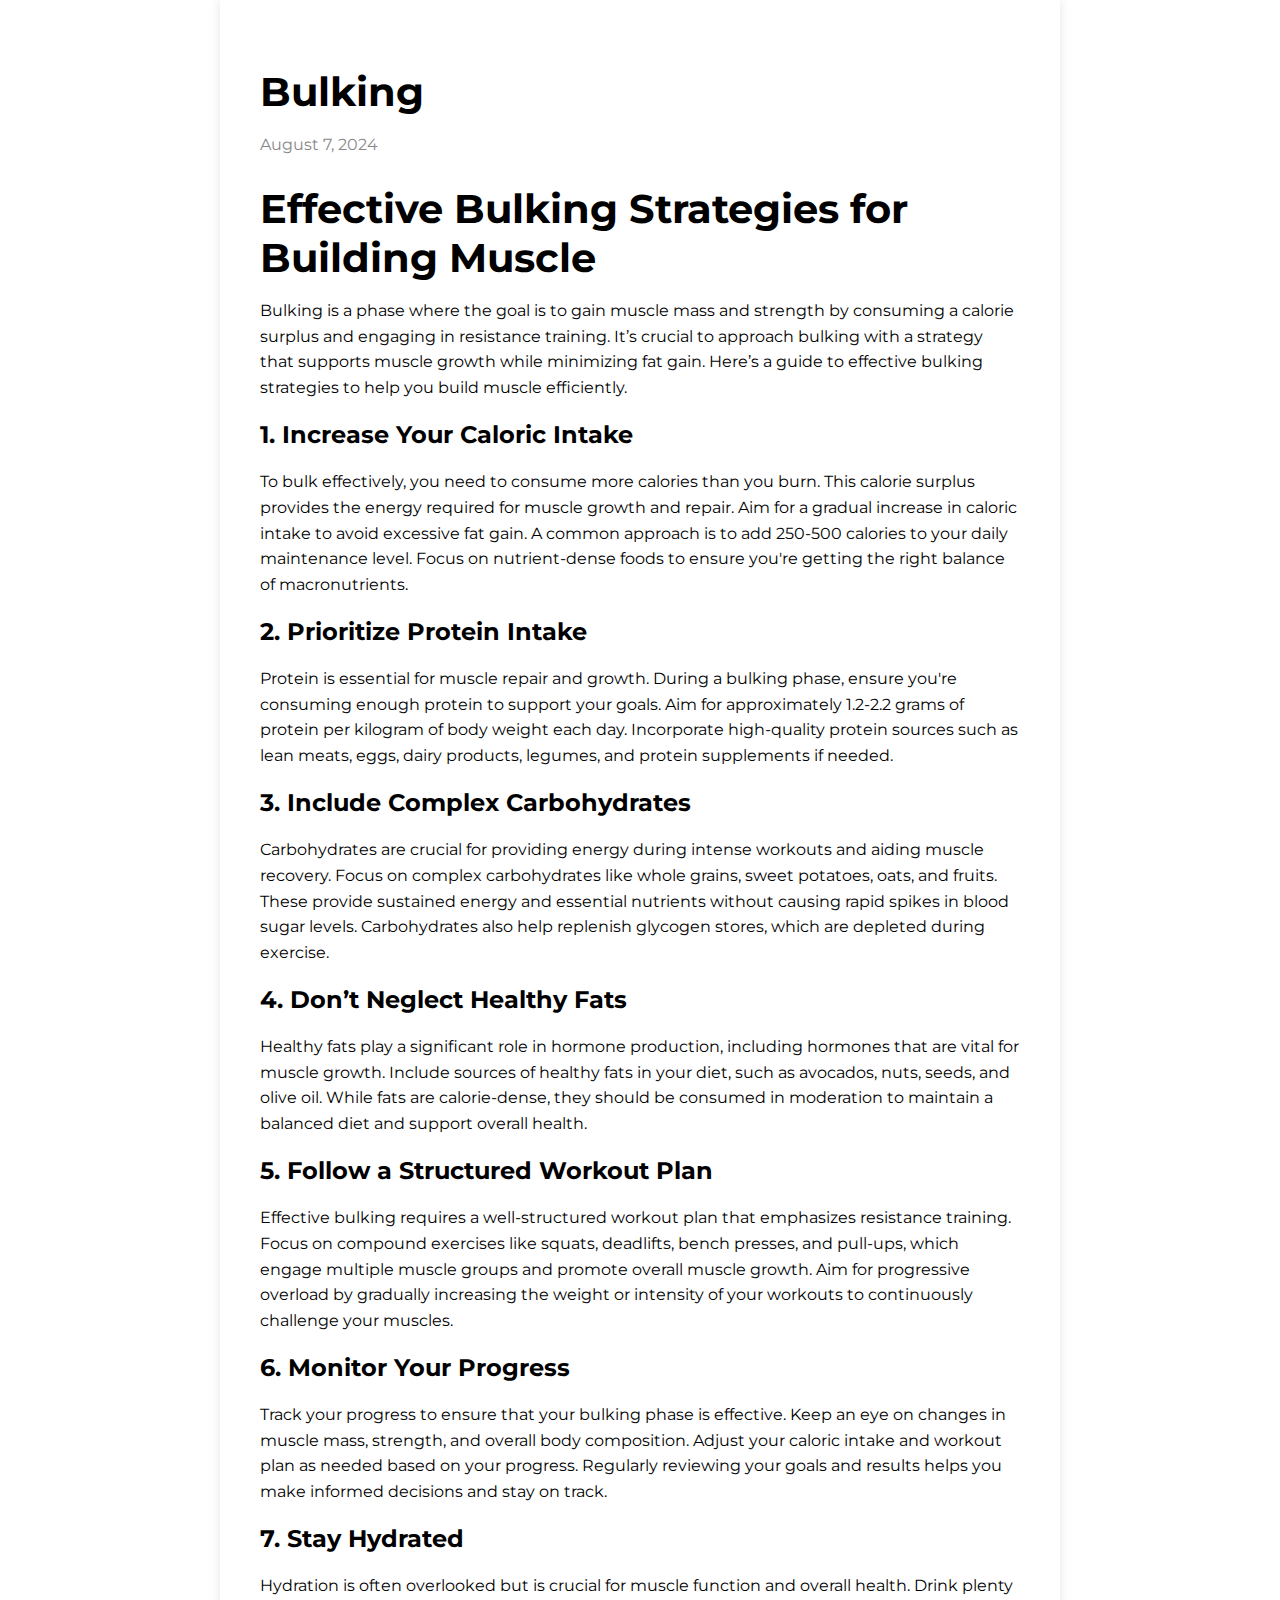
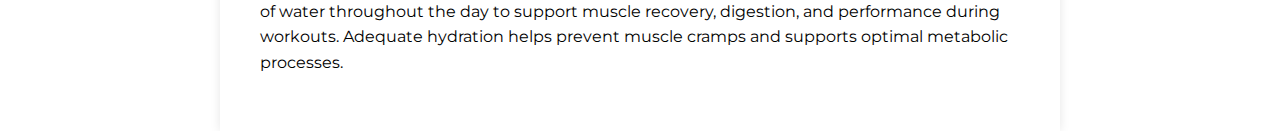
<file: blogs/bulking.html>
<!DOCTYPE html>
<html lang="en">
<head>
    <meta charset="UTF-8">
    <meta name="viewport" content="width=device-width, initial-scale=1.0">
    <link rel="icon" href="assets/ramennoodels.png" type="image/png">
    <link rel="preconnect" href="https://fonts.googleapis.com">
<link rel="preconnect" href="https://fonts.gstatic.com" crossorigin>
<link href="https://fonts.googleapis.com/css2?family=Montserrat:ital,wght@0,100..900;1,100..900&family=Space+Grotesk:wght@300..700&display=swap" rel="stylesheet">
    <link rel="stylesheet" href="blog.css">
    <title>Bulking</title>
    <link rel="stylesheet" href="blog.css">
</head>
<body>
    <div class="container">
        <div class="blog-post">
            <h1>Bulking</h1>
            <p class="date">August 7, 2024</p>
            <h1>Effective Bulking Strategies for Building Muscle</h1>
        <p>Bulking is a phase where the goal is to gain muscle mass and strength by consuming a calorie surplus and engaging in resistance training. It’s crucial to approach bulking with a strategy that supports muscle growth while minimizing fat gain. Here’s a guide to effective bulking strategies to help you build muscle efficiently.</p>
        
        <h2>1. Increase Your Caloric Intake</h2>
        <p>To bulk effectively, you need to consume more calories than you burn. This calorie surplus provides the energy required for muscle growth and repair. Aim for a gradual increase in caloric intake to avoid excessive fat gain. A common approach is to add 250-500 calories to your daily maintenance level. Focus on nutrient-dense foods to ensure you're getting the right balance of macronutrients.</p>
        
        <h2>2. Prioritize Protein Intake</h2>
        <p>Protein is essential for muscle repair and growth. During a bulking phase, ensure you're consuming enough protein to support your goals. Aim for approximately 1.2-2.2 grams of protein per kilogram of body weight each day. Incorporate high-quality protein sources such as lean meats, eggs, dairy products, legumes, and protein supplements if needed.</p>
        
        <h2>3. Include Complex Carbohydrates</h2>
        <p>Carbohydrates are crucial for providing energy during intense workouts and aiding muscle recovery. Focus on complex carbohydrates like whole grains, sweet potatoes, oats, and fruits. These provide sustained energy and essential nutrients without causing rapid spikes in blood sugar levels. Carbohydrates also help replenish glycogen stores, which are depleted during exercise.</p>
        
        <h2>4. Don’t Neglect Healthy Fats</h2>
        <p>Healthy fats play a significant role in hormone production, including hormones that are vital for muscle growth. Include sources of healthy fats in your diet, such as avocados, nuts, seeds, and olive oil. While fats are calorie-dense, they should be consumed in moderation to maintain a balanced diet and support overall health.</p>
        
        <h2>5. Follow a Structured Workout Plan</h2>
        <p>Effective bulking requires a well-structured workout plan that emphasizes resistance training. Focus on compound exercises like squats, deadlifts, bench presses, and pull-ups, which engage multiple muscle groups and promote overall muscle growth. Aim for progressive overload by gradually increasing the weight or intensity of your workouts to continuously challenge your muscles.</p>
        
        <h2>6. Monitor Your Progress</h2>
        <p>Track your progress to ensure that your bulking phase is effective. Keep an eye on changes in muscle mass, strength, and overall body composition. Adjust your caloric intake and workout plan as needed based on your progress. Regularly reviewing your goals and results helps you make informed decisions and stay on track.</p>
        
        <h2>7. Stay Hydrated</h2>
        <p>Hydration is often overlooked but is crucial for muscle function and overall health. Drink plenty of water throughout the day to support muscle recovery, digestion, and performance during workouts. Adequate hydration helps prevent muscle cramps and supports optimal metabolic processes.</p>
            
    </div>
        </div>
    </div>
</body>
</html>
</file>
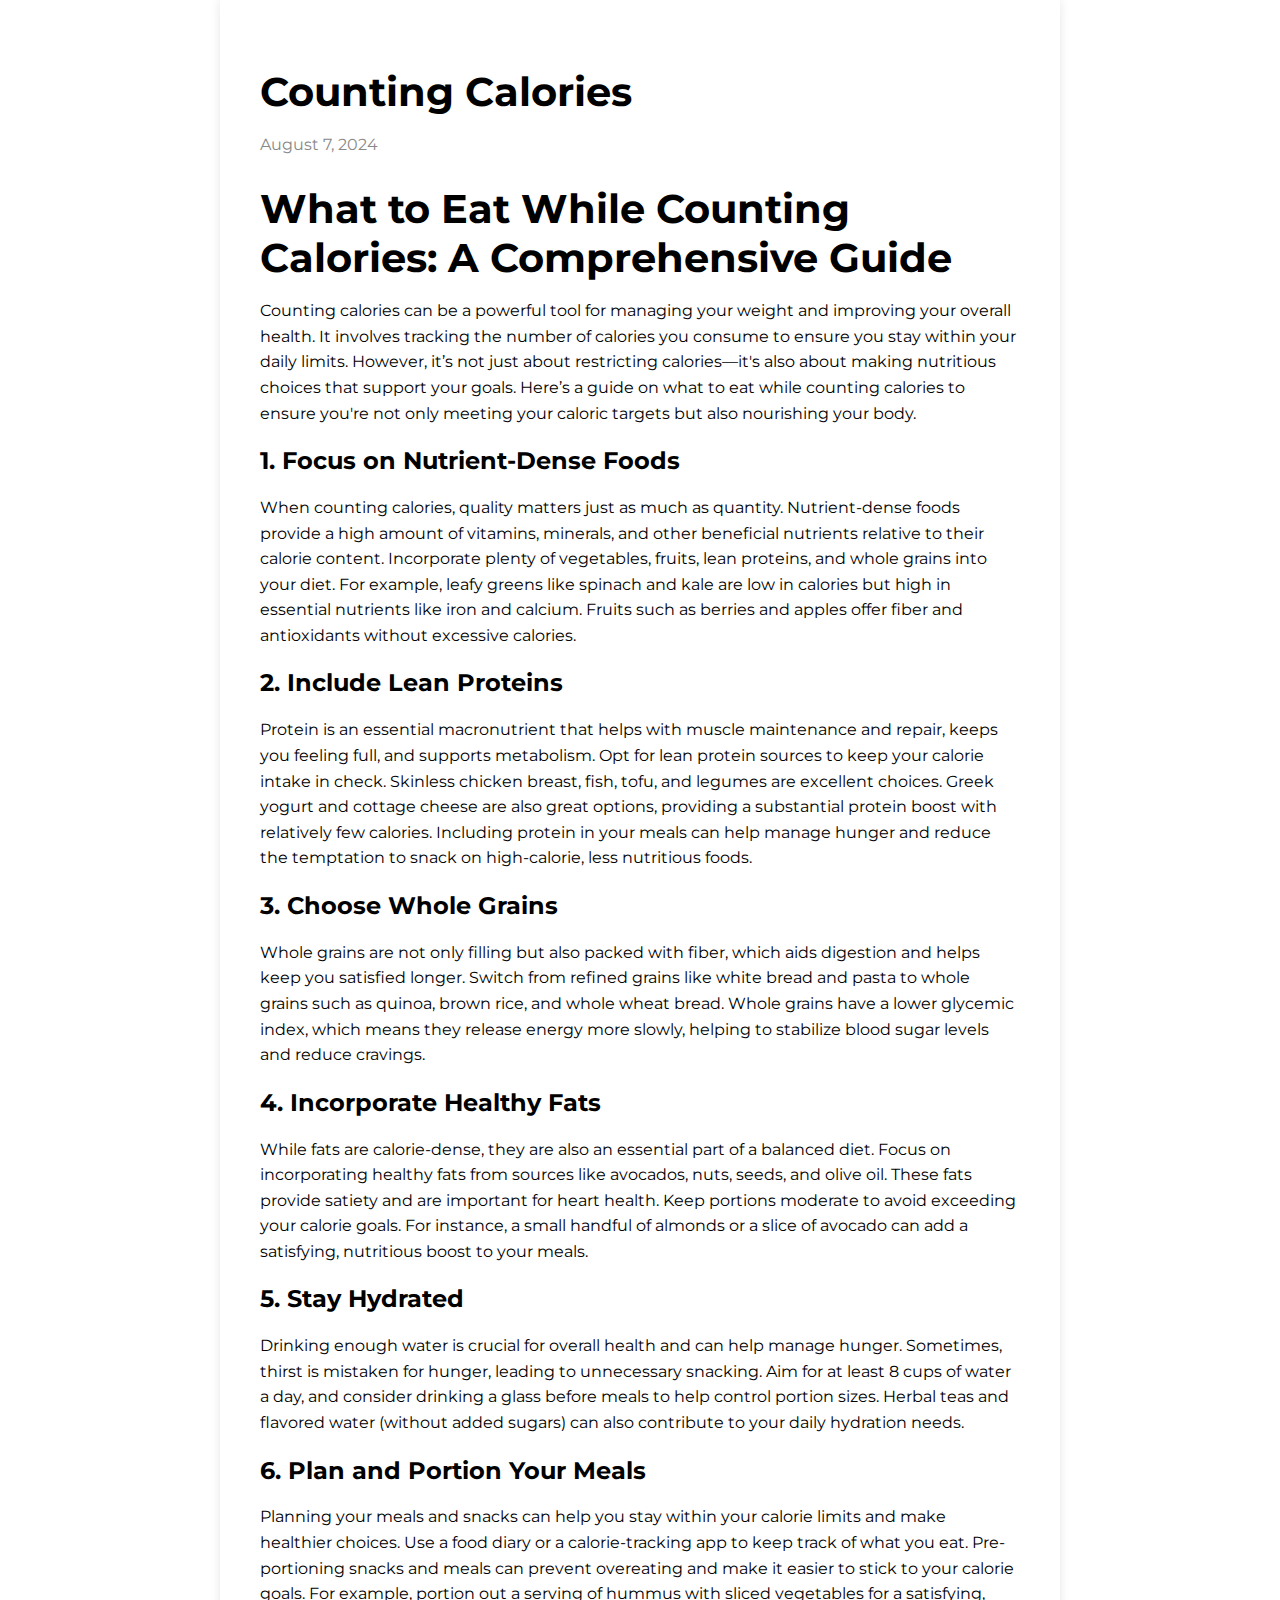
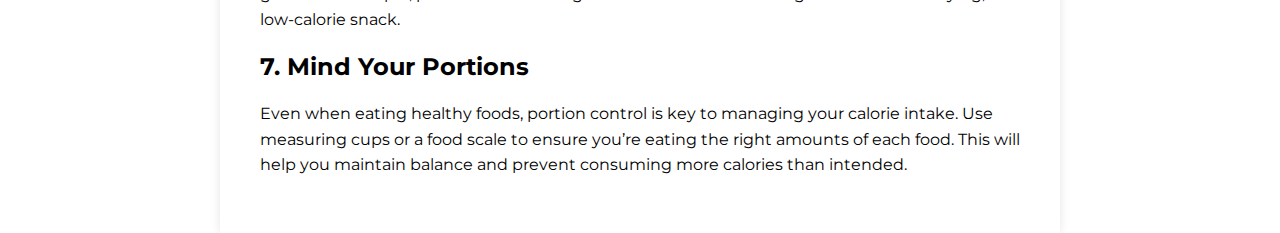
<file: blogs/countingcalories.html>
<!DOCTYPE html>
<html lang="en">
<head>
    <meta charset="UTF-8">
    <meta name="viewport" content="width=device-width, initial-scale=1.0">
    <link rel="icon" href="assets/ramennoodels.png" type="image/png">
    <link rel="preconnect" href="https://fonts.googleapis.com">
<link rel="preconnect" href="https://fonts.gstatic.com" crossorigin>
<link href="https://fonts.googleapis.com/css2?family=Montserrat:ital,wght@0,100..900;1,100..900&family=Space+Grotesk:wght@300..700&display=swap" rel="stylesheet">
    <link rel="stylesheet" href="blog.css">
    <title>Counting Calories</title>
    <link rel="stylesheet" href="blog.css">
</head>
<body>
    <div class="container">
        <div class="blog-post">
            <h1>Counting Calories</h1>
            <p class="date">August 7, 2024</p>
            <h1>What to Eat While Counting Calories: A Comprehensive Guide</h1>
        <p>Counting calories can be a powerful tool for managing your weight and improving your overall health. It involves tracking the number of calories you consume to ensure you stay within your daily limits. However, it’s not just about restricting calories—it's also about making nutritious choices that support your goals. Here’s a guide on what to eat while counting calories to ensure you're not only meeting your caloric targets but also nourishing your body.</p>
        
        <h2>1. Focus on Nutrient-Dense Foods</h2>
        <p>When counting calories, quality matters just as much as quantity. Nutrient-dense foods provide a high amount of vitamins, minerals, and other beneficial nutrients relative to their calorie content. Incorporate plenty of vegetables, fruits, lean proteins, and whole grains into your diet. For example, leafy greens like spinach and kale are low in calories but high in essential nutrients like iron and calcium. Fruits such as berries and apples offer fiber and antioxidants without excessive calories.</p>
        
        <h2>2. Include Lean Proteins</h2>
        <p>Protein is an essential macronutrient that helps with muscle maintenance and repair, keeps you feeling full, and supports metabolism. Opt for lean protein sources to keep your calorie intake in check. Skinless chicken breast, fish, tofu, and legumes are excellent choices. Greek yogurt and cottage cheese are also great options, providing a substantial protein boost with relatively few calories. Including protein in your meals can help manage hunger and reduce the temptation to snack on high-calorie, less nutritious foods.</p>
        
        <h2>3. Choose Whole Grains</h2>
        <p>Whole grains are not only filling but also packed with fiber, which aids digestion and helps keep you satisfied longer. Switch from refined grains like white bread and pasta to whole grains such as quinoa, brown rice, and whole wheat bread. Whole grains have a lower glycemic index, which means they release energy more slowly, helping to stabilize blood sugar levels and reduce cravings.</p>
        
        <h2>4. Incorporate Healthy Fats</h2>
        <p>While fats are calorie-dense, they are also an essential part of a balanced diet. Focus on incorporating healthy fats from sources like avocados, nuts, seeds, and olive oil. These fats provide satiety and are important for heart health. Keep portions moderate to avoid exceeding your calorie goals. For instance, a small handful of almonds or a slice of avocado can add a satisfying, nutritious boost to your meals.</p>
        
        <h2>5. Stay Hydrated</h2>
        <p>Drinking enough water is crucial for overall health and can help manage hunger. Sometimes, thirst is mistaken for hunger, leading to unnecessary snacking. Aim for at least 8 cups of water a day, and consider drinking a glass before meals to help control portion sizes. Herbal teas and flavored water (without added sugars) can also contribute to your daily hydration needs.</p>
        
        <h2>6. Plan and Portion Your Meals</h2>
        <p>Planning your meals and snacks can help you stay within your calorie limits and make healthier choices. Use a food diary or a calorie-tracking app to keep track of what you eat. Pre-portioning snacks and meals can prevent overeating and make it easier to stick to your calorie goals. For example, portion out a serving of hummus with sliced vegetables for a satisfying, low-calorie snack.</p>
        
        <h2>7. Mind Your Portions</h2>
        <p>Even when eating healthy foods, portion control is key to managing your calorie intake. Use measuring cups or a food scale to ensure you’re eating the right amounts of each food. This will help you maintain balance and prevent consuming more calories than intended.</p>
    </div>
        </div>
    </div>
</body>
</html>
</file>
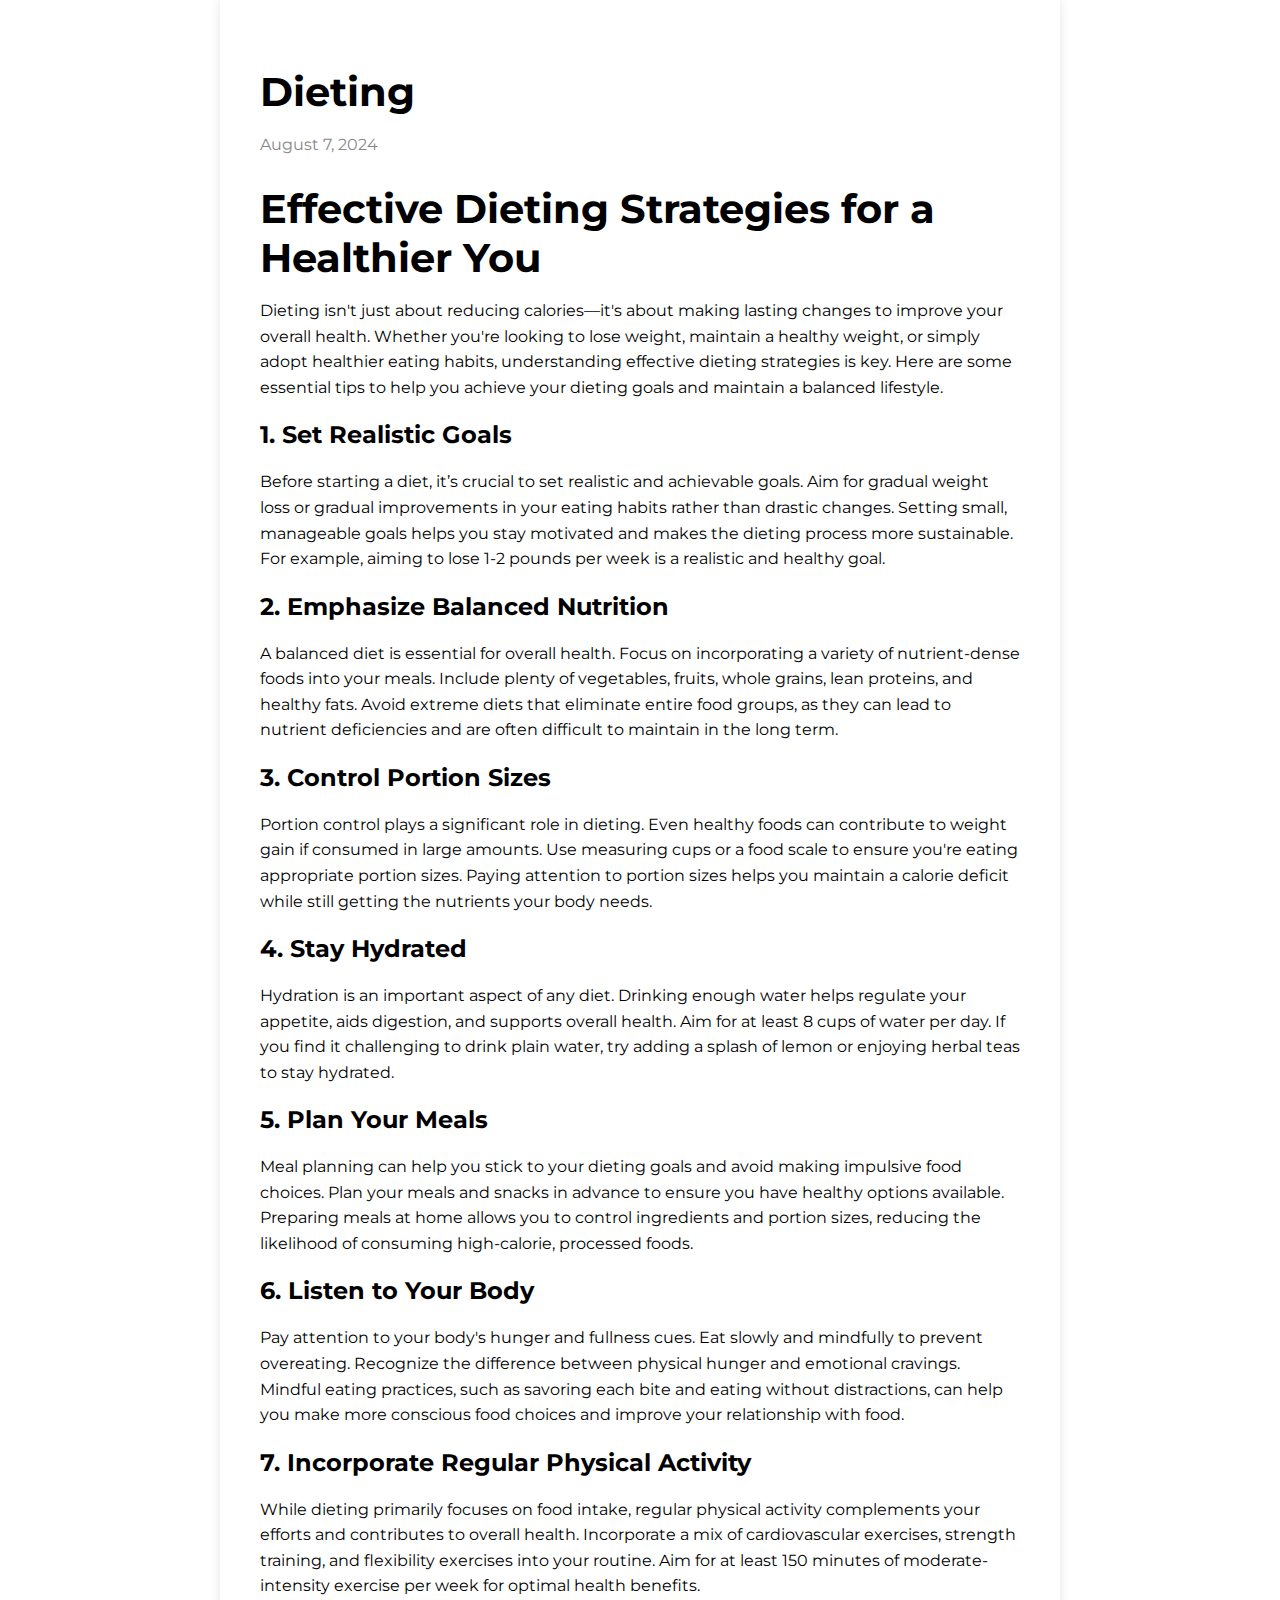
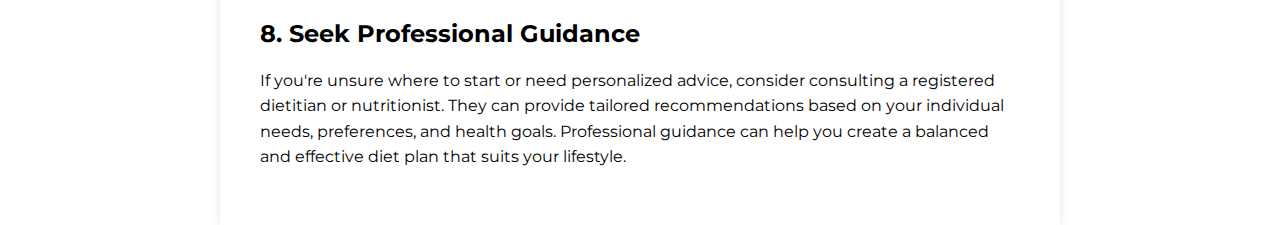
<file: blogs/dieting.html>
<!DOCTYPE html>
<html lang="en">
<head>
    <meta charset="UTF-8">
    <meta name="viewport" content="width=device-width, initial-scale=1.0">
    <link rel="icon" href="assets/ramennoodels.png" type="image/png">

    <link rel="preconnect" href="https://fonts.googleapis.com">
<link rel="preconnect" href="https://fonts.gstatic.com" crossorigin>
<link href="https://fonts.googleapis.com/css2?family=Montserrat:ital,wght@0,100..900;1,100..900&family=Space+Grotesk:wght@300..700&display=swap" rel="stylesheet">
    <link rel="stylesheet" href="blog.css">
    <title>Dieting</title>
    <link rel="stylesheet" href="blog.css">
</head>
<body>
    <div class="container">
        <div class="blog-post">
            <h1>Dieting</h1>
            <p class="date">August 7, 2024</p>
            <h1>Effective Dieting Strategies for a Healthier You</h1>
        <p>Dieting isn't just about reducing calories—it's about making lasting changes to improve your overall health. Whether you're looking to lose weight, maintain a healthy weight, or simply adopt healthier eating habits, understanding effective dieting strategies is key. Here are some essential tips to help you achieve your dieting goals and maintain a balanced lifestyle.</p>
        
        <h2>1. Set Realistic Goals</h2>
        <p>Before starting a diet, it’s crucial to set realistic and achievable goals. Aim for gradual weight loss or gradual improvements in your eating habits rather than drastic changes. Setting small, manageable goals helps you stay motivated and makes the dieting process more sustainable. For example, aiming to lose 1-2 pounds per week is a realistic and healthy goal.</p>
        
        <h2>2. Emphasize Balanced Nutrition</h2>
        <p>A balanced diet is essential for overall health. Focus on incorporating a variety of nutrient-dense foods into your meals. Include plenty of vegetables, fruits, whole grains, lean proteins, and healthy fats. Avoid extreme diets that eliminate entire food groups, as they can lead to nutrient deficiencies and are often difficult to maintain in the long term.</p>
        
        <h2>3. Control Portion Sizes</h2>
        <p>Portion control plays a significant role in dieting. Even healthy foods can contribute to weight gain if consumed in large amounts. Use measuring cups or a food scale to ensure you're eating appropriate portion sizes. Paying attention to portion sizes helps you maintain a calorie deficit while still getting the nutrients your body needs.</p>
        
        <h2>4. Stay Hydrated</h2>
        <p>Hydration is an important aspect of any diet. Drinking enough water helps regulate your appetite, aids digestion, and supports overall health. Aim for at least 8 cups of water per day. If you find it challenging to drink plain water, try adding a splash of lemon or enjoying herbal teas to stay hydrated.</p>
        
        <h2>5. Plan Your Meals</h2>
        <p>Meal planning can help you stick to your dieting goals and avoid making impulsive food choices. Plan your meals and snacks in advance to ensure you have healthy options available. Preparing meals at home allows you to control ingredients and portion sizes, reducing the likelihood of consuming high-calorie, processed foods.</p>
        
        <h2>6. Listen to Your Body</h2>
        <p>Pay attention to your body's hunger and fullness cues. Eat slowly and mindfully to prevent overeating. Recognize the difference between physical hunger and emotional cravings. Mindful eating practices, such as savoring each bite and eating without distractions, can help you make more conscious food choices and improve your relationship with food.</p>
        
        <h2>7. Incorporate Regular Physical Activity</h2>
        <p>While dieting primarily focuses on food intake, regular physical activity complements your efforts and contributes to overall health. Incorporate a mix of cardiovascular exercises, strength training, and flexibility exercises into your routine. Aim for at least 150 minutes of moderate-intensity exercise per week for optimal health benefits.</p>
        
        <h2>8. Seek Professional Guidance</h2>
        <p>If you're unsure where to start or need personalized advice, consider consulting a registered dietitian or nutritionist. They can provide tailored recommendations based on your individual needs, preferences, and health goals. Professional guidance can help you create a balanced and effective diet plan that suits your lifestyle.</p>
    </div>
        </div>
    </div>
</body>
</html>
</file>
<file: blogs/blog.css>
body{
    margin: 0  ;
    padding: 0;
    font-family: "Montserrat", sans-serif;
    font-optical-sizing: auto;
    font-weight: 400;
    font-style: normal;
}




.container {
    max-width: 800px;
    margin: 0 auto;
    padding: 20px;
    background-color: #fff;
    box-shadow: 0 0 10px rgba(0, 0, 0, 0.1);
}

.blog-post {
    padding: 20px;
}

.blog-post h1 {
    font-size: 2.5em;
    margin-bottom: 10px;
}

.blog-post .date {
    color: #888;
    margin-bottom: 20px;
}

.blog-post p {
    line-height: 1.6;
    margin-bottom: 15px;
}
</file>
